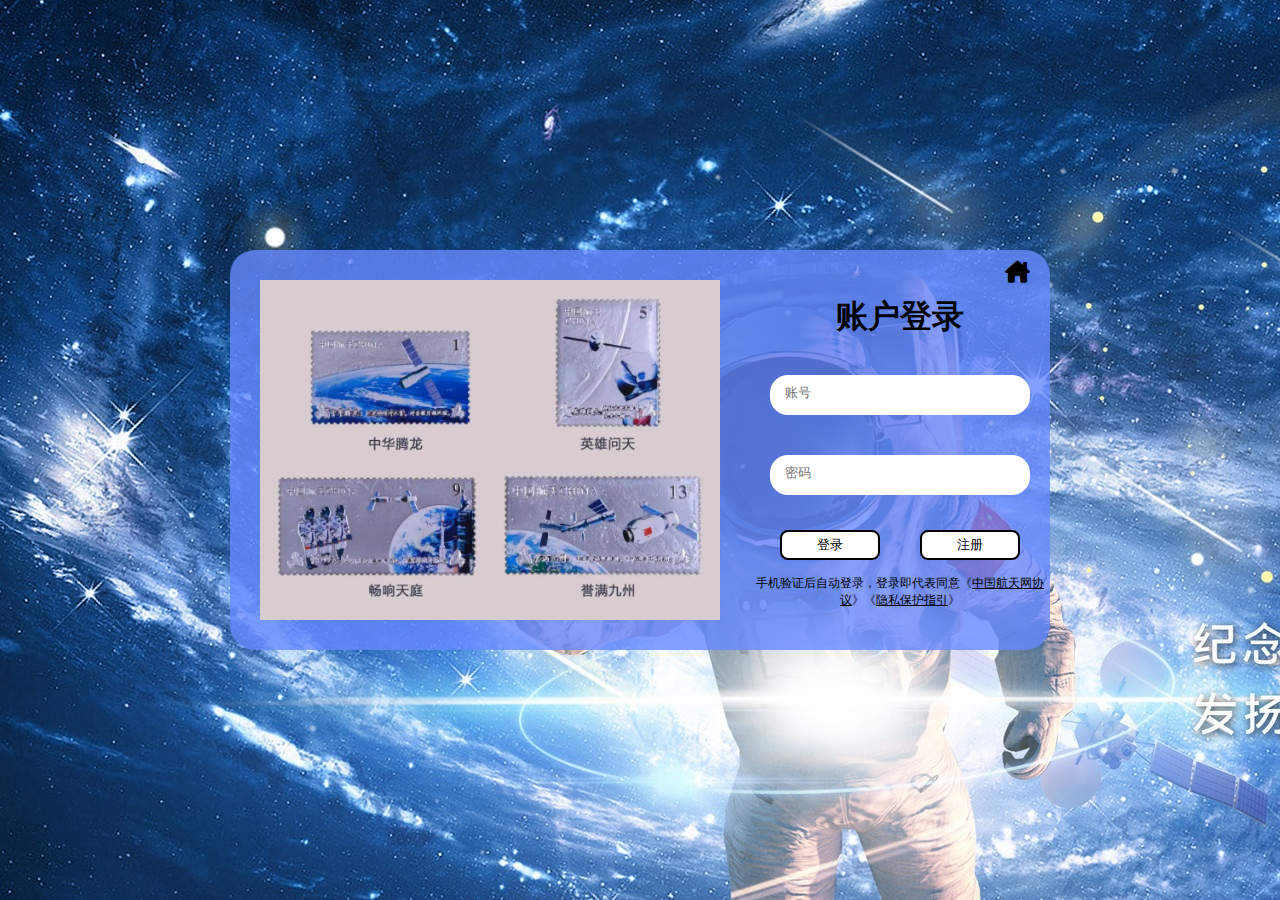
<file: login.html>
<!DOCTYPE html>
<html>
	<head>
		<meta charset="utf-8">
		<title>登录 —— 中国航天网</title>
		<link href="https://cdn.bootcdn.net/ajax/libs/font-awesome/6.0.0-beta3/css/all.css" rel="stylesheet">
		<!-- 链接字体图标库，使用某些字体图标 -->
		<link rel="stylesheet" type="text/css" href="css/login.css"/>
	</head>
	<body>
		<div class="dl">
			<div class="dlk">
				<div class="tx">
					<div class="zp">
						<img src="img/dl.jpg" alt="登录">
					</div>
				</div>
				<div class="wbk">
					<div class="fanhui">
						<a href="index.html">
							<i class="fa-solid fa-house-chimney"></i>
						</a>
						<p>返回首页</p>
					</div>
					<div class="wz">
						<h1>账户登录</h1>
					</div>
					<form>
						<div class="zh">
							<div class="bks">
								<input type="text" placeholder="账号" />
							</div>
						</div>
						<div class="mima">
							<div class="bkx">
								<input type="password" placeholder="密码" />
							</div>
						</div>
					</form>
					<div class="anniu">
						<div class="log">
							<button type="button" >登录</button>
						</div>
						<div class="zc">
							<button type="button">注册</button>
						</div>
					</div>
					<div class="cn">手机验证后自动登录，登录即代表同意《<a href="#">中国航天网协议</a>》《<a href="#">隐私保护指引</a>》</div>
				</div>
			</div>
		</div>
	</body>
</html>
</file>
<file: css/login.css>
* {
	margin: 0px;
	padding: 0px;
}

.dl {
	width: 100%;
	height: 100vh;
	background: url(../img/dl4.jpg) no-repeat;
	display: flex;
	justify-content: center;
	align-items: center;
}

/*  */
.dlk {
	width: 820px;
	height: 400px;
	background-color: rgba(102, 138, 255, 0.8);
	text-align: center;
	display: flex;
	flex-wrap: nowrap;
	border-radius: 25px;
	animation-name: wddh;
	animation-duration: 4s;
	animation-iteration-count: infinite;
}
@keyframes wddh{
	0%{background-color: rgba(102, 138, 255, 0.7);}
	25%{background-color: rgba(102, 138, 255, 0.5);}
	50%{background-color: rgba(102, 138, 255, 0.2);}
	75%{background-color: rgba(102, 138, 255, 0.5);}
	100%{background-color: rgba(102, 138, 255, 0.7);}
}

.dlk .tx {
	width: 520px;
	height: 400px;
	display: flex;
	justify-content: center;
	align-items: center;
}

.tx .zp {
	width: 460px;
	height: 340px;
}

.zp img {
	width: 460px;
	height: 340px;
}

.dlk .wbk {
	width: 300px;
	height: 400px;
	float: left;
}

.wz {
	width: 300px;
	height: 60px;
	display: flex;
	justify-content: center;
}

.zh {
	width: 300px;
	height: 80px;
	display: flex;
	justify-content: center;
	align-items: center;
}

.zh .bks {
	width: 260px;
	height: 30px;
	padding: 5px 0;
	background-color: #ffffff;
	border-radius: 18px;
}

.bks input {
	width: 230px;
	height: 25px;
	background: none;
	border: none;
	outline: none;
}

.mima {
	width: 300px;
	height: 80px;
	display: flex;
	justify-content: center;
	align-items: center;
}

.mima .bkx {
	width: 260px;
	height: 30px;
	padding: 5px 0;
	background-color: #ffffff;
	border-radius: 18px;
}

.bkx input {
	width: 230px;
	height: 25px;
	background: none;
	border: none;
	outline: none;
}

.wbk .anniu {
	width: 240px;
	height: 30px;
	padding: 15px 30px;
}

.log button {
	width: 100px;
	height: 30px;
	float: left;
	background-color: #ffffff;
	transition: 0.6s;
	border: solid #000000 2px;
	border-radius: 8px;
}

.log button:hover {
	cursor: pointer;
	background-color: #7AD9EE;

}

.zc button {
	width: 100px;
	height: 30px;
	float: right;
	background-color: #ffffff;
	transition: 0.6s;
	border: solid #000000 2px;
	border-radius: 8px;
}

.zc button:hover {
	cursor: pointer;
	background-color: #7AD9EE;
}

.dlk .cn {
	width: 292px;
	height: 40px;
	margin: 0 4px;
	font-size: 12px;
}

.cn a {
	color: #000000;
}

/* 返回按钮 */
.fanhui {
	width: 35px;
	height: 35px;
	float: right;
	margin: 10px 15px 0 0;
	position: relative;
}

.fanhui a {
	text-decoration: none;
	color: #000000;
	font-size: 22px;
}

.fanhui a i:hover {
	font-size: 24px;
}
/* 工具提升 */
.fanhui p {
	visibility: hidden;
	width: 100px;
	height: 40px;
	border-radius: 8px;
	text-align: center;
	line-height: 40px;
	background-color: #3B82F6;
	position: absolute;
	top: -8px;
	left: -115px;
	opacity: 0;
	transition: opacity 0.5s;
}

.fanhui:hover p {
	visibility: visible;
	opacity: 1;
}

.fanhui p::after {
	content: "";
	position: absolute;
	top: 50%;
	left: 100%;
	margin-top: -5px;
	border-width: 5px;
	border-style: solid;
	border-color: transparent transparent transparent #3B82F6;
}
</file>
